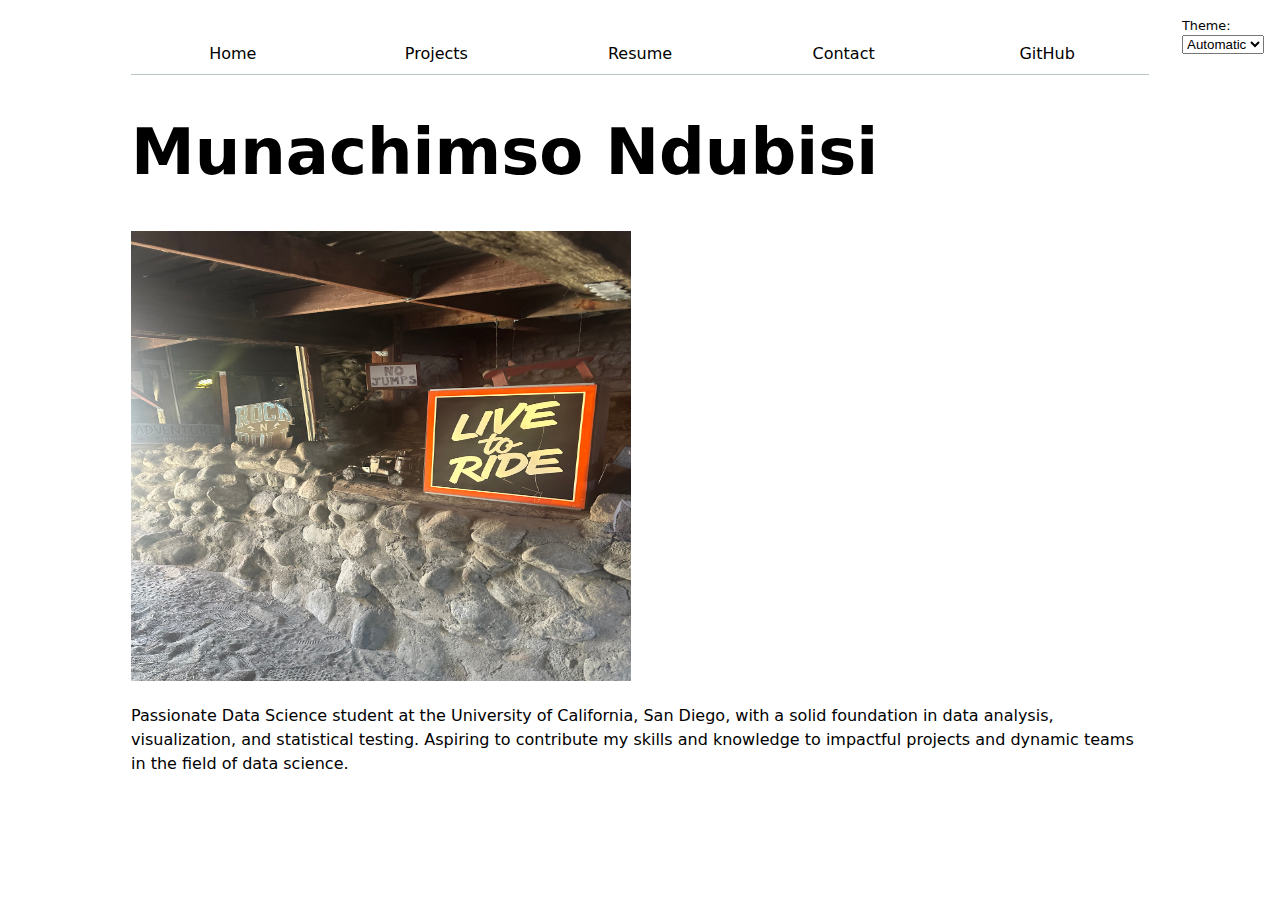
<file: index.html>
<!DOCTYPE html>
<html lang="en">
<head>
    <meta charset="UTF-8">
    <meta name="viewport" content="width=device-width, initial-scale=1.0">
    <title>MUNACHIMSO_NDUBISI: Personal site and portfolio</title>
    <link rel="stylesheet" href="style.css">
</head>
<body>
    
    

    <h1>Munachimso Ndubisi</h1>

    <img src = images/wild.jpg alt="interior of a cave">

    <p>
        Passionate Data Science student at the University of California, San Diego, 
        with a solid foundation in data analysis,
         visualization, and statistical testing. Aspiring to contribute my skills
          and knowledge to impactful projects and dynamic teams 
          in the field of data science.
    </p>

    

    

 
<script type="module" src="global.js"></script>   
</body>
</html>
</file>
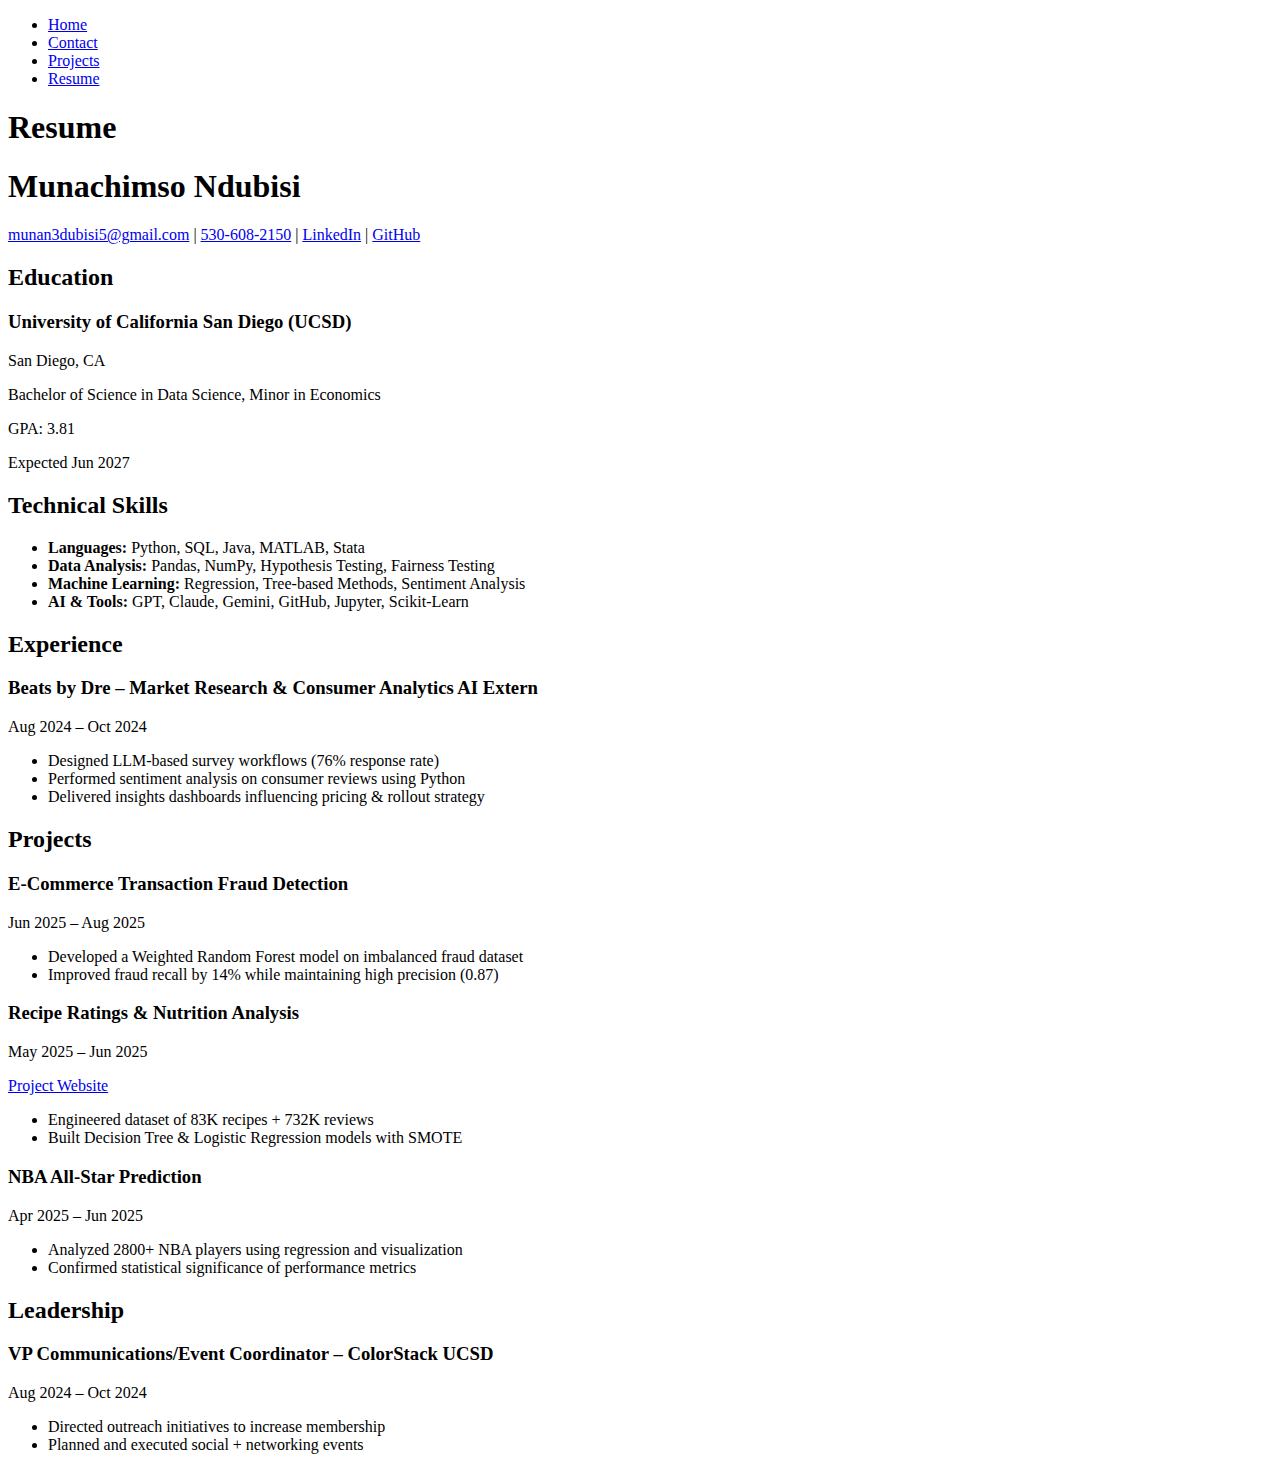
<file: resume/index.html>
<!DOCTYPE html>
<html lang="en">
<head>
    <meta charset="UTF-8">
    <meta name="viewport" content="width=device-width, initial-scale=1.0">
    <title>Resume</title>
</head>
<body>
    <nav>
        <ul>
            <li><a href="../index.html">Home</a></li>
            <li><a href="../contact/index.html">Contact</a></li>
            <li><a href="../projects/index.html">Projects</a></li>
            <li><a href="../resume/index.html">Resume</a></li>
            
        </ul>
    

    <h1> Resume</h1>

    <header>
        <h1>Munachimso Ndubisi</h1>
        <p>
          <a href="mailto:munandubisi5@gmail.com">munan3dubisi5@gmail.com</a> |
          <a href="tel:+15306089100">530-608-2150</a> |
          <a href="https://linkedin.com/in/munachimso-ndubisi">LinkedIn</a> |
          <a href="https://github.com/stephmuna">GitHub</a>
        </p>
      </header>
    
      <main>
        <section>
          <h2>Education</h2>
          <article>
            <h3>University of California San Diego (UCSD)</h3>
            <p>San Diego, CA</p>
            <p>Bachelor of Science in Data Science, Minor in Economics</p>
            <p>GPA: 3.81</p>
            <time datetime="2027-06">Expected Jun 2027</time>
          </article>
        </section>
    
        <section>
          <h2>Technical Skills</h2>
          <ul>
            <li><strong>Languages:</strong> Python, SQL, Java, MATLAB, Stata</li>
            <li><strong>Data Analysis:</strong> Pandas, NumPy, Hypothesis Testing, Fairness Testing</li>
            <li><strong>Machine Learning:</strong> Regression, Tree-based Methods, Sentiment Analysis</li>
            <li><strong>AI & Tools:</strong> GPT, Claude, Gemini, GitHub, Jupyter, Scikit-Learn</li>
          </ul>
        </section>
    
        <section>
          <h2>Experience</h2>
          <article>
            <header>
              <h3>Beats by Dre – Market Research & Consumer Analytics AI Extern</h3>
              <time datetime="2024-08">Aug 2024</time> – <time datetime="2024-10">Oct 2024</time>
            </header>
            <ul>
              <li>Designed LLM-based survey workflows (76% response rate)</li>
              <li>Performed sentiment analysis on consumer reviews using Python</li>
              <li>Delivered insights dashboards influencing pricing & rollout strategy</li>
            </ul>
          </article>
        </section>
    
        <section>
          <h2>Projects</h2>
          <article>
            <h3>E-Commerce Transaction Fraud Detection</h3>
            <time datetime="2025-06">Jun 2025</time> – <time datetime="2025-08">Aug 2025</time>
            <ul>
              <li>Developed a Weighted Random Forest model on imbalanced fraud dataset</li>
              <li>Improved fraud recall by 14% while maintaining high precision (0.87)</li>
            </ul>
          </article>
    
          <article>
            <h3>Recipe Ratings & Nutrition Analysis</h3>
            <time datetime="2025-05">May 2025</time> – <time datetime="2025-06">Jun 2025</time>
            <p><a href="http://bit.ly/4lZrBhG">Project Website</a></p>
            <ul>
              <li>Engineered dataset of 83K recipes + 732K reviews</li>
              <li>Built Decision Tree & Logistic Regression models with SMOTE</li>
            </ul>
          </article>
    
          <article>
            <h3>NBA All-Star Prediction</h3>
            <time datetime="2025-04">Apr 2025</time> – <time datetime="2025-06">Jun 2025</time>
            <ul>
              <li>Analyzed 2800+ NBA players using regression and visualization</li>
              <li>Confirmed statistical significance of performance metrics</li>
            </ul>
          </article>
        </section>
    
        <section>
          <h2>Leadership</h2>
          <article>
            <h3>VP Communications/Event Coordinator – ColorStack UCSD</h3>
            <time datetime="2024-08">Aug 2024</time> – <time datetime="2024-10">Oct 2024</time>
            <ul>
              <li>Directed outreach initiatives to increase membership</li>
              <li>Planned and executed social + networking events</li>
            </ul>
          </article>
        </section>
      </main>
    
</body>
</html>
</file>
<file: style.css>
html{
  color-scheme: light dark;
}

body {
    
    font: 100%/1.5 system-ui;
    max-width: 100ch;
    margin-inline: auto;
    padding: 2%;
  }
  
  img {
    width: 500px; 
    height: 450px; 
  }
    nav ul, 
    nav li {
    display: contents;
  }
  
  nav {
    --border-color: oklch(50% 10% 200 / 40%);
    display: flex;
    margin-bottom: 1em;
    border-bottom-width: 1px;
    border-bottom-style: solid;
    border-bottom-color: var(--border-color);

    
  }
  
  
  nav a { flex: 1;
    text-decoration: none;
    color: inherit;
    text-align: center;
    padding: 0.5em;
  }

  nav a.current {
    border-bottom: 0.4em solid #ccc;  
    padding-bottom: 0.6em; 
    border-bottom-color: var(--border-color);

  }

  :root {
    --color-accent: oklch(70% 55% 60); 
    accent-color: var(--color-accent); 
  }

  nav a:hover {
    border-bottom: 0.4em solid var(--color-accent);
    padding-bottom: 0.6em; 
    background-color: color-mix(in oklch, var(--color-accent), canvas 85%);
    border-bottom-color: var(--border-color);

  }

  input,
  textarea,
  button  {
    font:inherit;
    
  }

  form {
    display: grid;
    grid-template-columns: auto 1fr;
    gap: 1em;
  }

  label {
    display: grid;
    grid-template-columns: subgrid;
    grid-column: 1 / -1;
  }
  
  button {
    grid-column: 1 / -1;
  }

  .projects {
    display: grid;
    grid-template-columns: repeat(auto-fill, minmax(15em, 1fr));
    
    gap: 1em;
  }

  article {
    display: grid;
    grid-template-rows: subgrid;
    grid-row: span 3;
    
  }
  
  h2 {
    margin: 0;
  }

  article img { display: block; width: 100%; height: auto; }

  h1, h2, h3, h4, h5, h6 {
    line-height: 1.1;
    text-wrap: balance;
  }
  h1 {
    font-size: 400%;
  }

  .page {
    max-width: 75ch;
    margin: 2.5rem auto;
    padding: 2rem;
    background: canvas;      /* system surface for both modes */
    color: canvastext;       /* readable text for both modes */
    border-radius: 16px;
    box-shadow: 0 10px 25px rgba(0,0,0,.08);
  }
  
  .page :is(h1, h2, h3, h4, h5, h6) {
    line-height: 1.1;
    text-wrap: balance;
    margin-bottom: 0.25rem
  }
  
  .page h1 {
    font-size: 400%;
  }
  .page .name {
    text-align: center;
  }
  .page .info{
    text-align: center;
  }
  
  .page section {
    margin-block: 1.25rem 1.75rem;
  }
  
  .page ul {
    margin: .5rem 0 0 1.25rem;
    padding: 0;
  }
  
  .page li::marker {
    color: var(--color-accent);
  }
  
  .page a {
    text-decoration-color: color-mix(in oklch, var(--color-accent) 70%, transparent);
  }

  .page .dates {
    display: inline;
    white-space: nowrap;
    font-weight: 500; /* optional */
  }
  .page .market {
    display: flex;
    justify-content: space-between; 
    align-items: baseline;            
    margin-bottom: 0.25rem;
  }
  
  .page .market h3 {
    margin: 0;
  }
  
  .page .market .dates {
    white-space: nowrap;            
    font-weight: 500;               
  }

  .page article {
    margin-bottom: 1.5rem;  
  }

  .page .btn {
    text-decoration: none;
    background: none;
    border: 2px solid var(--color-accent, #007bff);
    color: var(--color-accent, #007bff);
    padding: 0.4em 1em;
    border-radius: 0.4em;
    
  }
  
  .page .btn:hover {
    background-color: var(--color-accent, #007bff);
    color: white;
  }

  nav{
    --border-color: oklch(50% 10% 200 / 40%);
    border-bottom-color: var(--border-color);
    
  }

  .color-scheme {
    position: absolute;
    top: 1rem;
    right: 1rem;
    font-size: 80%;
    font-family: inherit;
  }

  #profile-stats dl ,
  #stats dl {
    display: grid;
    grid-template-columns: repeat(4, 1fr);
    gap: 1rem;
    text-align: center;
  }

  #profile-stats dt,
  #stats dt {
    font-size: 0.8rem;
    text-transform: uppercase;
    letter-spacing: 1px;
    color: #555;
    grid-row: 1;
  }
  
  #profile-stats dd ,
  #stats dd {
    font-size: 2rem;
    font-weight: 600;
    margin: 0;  
    grid-row: 2;
  }

  #profile-stats,
  #stats {
    margin-top: 1rem;
    margin-bottom: 2rem;
  }

  #projects-pie-plot {
    max-width: 20em;
    margin-block: 2em;
  
    overflow: visible;
  }

.legend {
  list-style: none;
  padding: 0.75rem;       
  margin: 1rem 0;
  border: 2px solid #ddd;
  border-radius: 0.5rem;
  display: grid;
  grid-template-columns: repeat(auto-fill, minmax(9em, 1fr));
  gap: 0.75rem;
  text-align: left;       
  box-sizing: border-box; 
}


.legend-item {
  display: flex;
  align-items: center;  
  gap: 0.5rem;          
}


.legend .swatch {
  display: inline-block;   
  width: 0.9em;
  aspect-ratio: 1 / 1;     
  background: var(--color);
  border-radius: 4px;      
}

  
ul {
  margin: 0;
  padding: 0;
}

.container {
  display: flex;
  align-items: center; /* controls vertical alignment */
  gap: 1rem;           /* space between chart and legend */
}

.legend {
  flex: 1;             /* makes the legend take remaining width */
}

.searchBar {
  display: block;
  margin: 0.25rem 0 1.4rem 0; /* top right bottom left */
  padding: 0.4rem 0.6rem;
  font-size: 1rem;
  border-radius: 6px;
  border: 1px solid #ccc;
}

&:has(path:hover) {
  path:not(:hover) {
    opacity: 0.5;
  }
}

path {
  transition: 300ms;
}

.selected {
  --color: oklch(60% 45% 0) !important;

  &:is(path) {
    fill: var(--color);
  }
}

path { cursor: pointer; }

.stats {
  display: grid;
  grid-template-columns: auto 1fr;
  gap: .25rem .75rem;
  margin: 1rem 0;
}

.stats dt {
  font-weight: 600;
  color: #322f2f;
}

.stats dd {
  margin: 0;
  color: #111;
}

.gridlines line {
  stroke: #ccc;       
  stroke-opacity: 0.4;
}

.gridlines path {
  stroke: none;       
}


dl.info {
  display: grid;
  grid-template-columns: auto 1fr;
  gap: .25rem .75rem;
  margin: 0;
}
dl.info dt { color: #666; font-size: .9rem; }
dl.info dd { margin: 0; }


.tooltip {
  position: fixed;
  top: 1em;
  left: 1em;
  background: #fff;
  border: 1px solid #ddd;
  border-radius: .5rem;
  padding: .5rem .75rem;
  box-shadow: 0 2px 8px rgba(0,0,0,.06);
  display: none;            
}


circle {
  transition: 200ms;
  transform-origin: center;
  transform-box: fill-box;
  @starting-style {
    r: 0;
  }
}
circle:hover { transform: scale(1.5); }

/* Base info grid (reusable) */
dl.info {
  display: grid;
  grid-template-columns: auto 1fr;
  gap: .25rem .75rem;
  margin: 0;
  transition-duration: 500ms;
  transition-property: opacity, visibility;
}
dl.info dt { color: #666; font-size: .9rem; }
dl.info dd { margin: 0; }

dl.info[hidden]:not(:hover, :focus-within) {
  opacity: 0;
  visibility: hidden;
}

/* Tooltip look & feel */
.tooltip {
  position: fixed;
  background: rgba(255, 255, 255, 0.85);  /* or use #fff if you don’t want translucency */
  border: 1px solid #e6e6e6;
  border-radius: 8px;
  /* make it look elevated */
  box-shadow: 0 4px 12px rgba(0,0,0,.1);
  backdrop-filter: saturate(180%) blur(6px); 
  padding: .6rem .8rem;

  
  z-index: 1000;
  pointer-events: none;       
  display: none;              
  max-width: min(42ch, 70vw);
}

@keyframes marching-ants {
  to {
    stroke-dashoffset: -8; /* 5 + 3 */
  }
}

.selection {
  fill-opacity: 0.1;
  stroke: black;
  stroke-opacity: 0.7;
  stroke-dasharray: 5 3;
  animation: marching-ants 2s linear infinite;
}

circle.selected {
  fill: #ff6b6b;
  stroke: black;
  stroke-width: 1px;
}

#language-breakdown.stats {
  display: grid;
  grid-template-columns: repeat(auto-fit, minmax(12rem, 1fr));
  gap: 1.25rem 2rem;
  align-items: start;
}



.lang-block {
  text-align: center;
  font-family: monospace;
}

.lang-title {
  font-weight: 300;
  font-size: 1.8rem;
  text-transform: uppercase;
  margin-bottom: .4rem;
}

.lang-lines {
  font-size: 2.1rem;
  font-weight: 500;
}

.lang-pct {
  font-size: 1.3rem;
  opacity: 0.75;
}

.commit-slider-container {
  display: flex;
  align-items: center;
  gap: 1rem;
  width: 100%;
}


/* Unit vis layout for files */
#files {
  display: grid;
  grid-template-columns: 1fr 4fr;
  gap: 0.5rem;
}

#files > div {
  grid-column: 1 / -1;
  display: grid;
  grid-template-columns: subgrid;
}

#files dt {
  grid-column: 1;
}

#files dd {
  grid-column: 2;
  display: flex;
  flex-wrap: wrap;
  align-items: flex-start;
  align-content: flex-start;
  gap: 0.15em;
  padding-top: 0.6em;
  margin-left: 0;
}

/* Code + counts */
#files dt code {
  font-family: ui-monospace, SFMono-Regular, Menlo, Monaco, Consolas, "Liberation Mono", "Courier New", monospace;
}

#files dt small {
  display: block;
  font-size: 0.8em;
  opacity: 0.7;
}

/* Unit dot for each line */
.loc {
  display: flex;
  width: 0.5em;
  aspect-ratio: 1;
  background: var(--color, #ccc);
  border-radius: 50%;
}

#scrolly-1 {
  position: relative;
  display: flex;
  gap: 1rem;
}

#scrolly-1 > * {
  flex: 1;
}

#scatter-story {
  position: relative;
}

#scatter-plot {
  position: sticky;
  top: 0;
  height: 50vh; 
}
</file>
